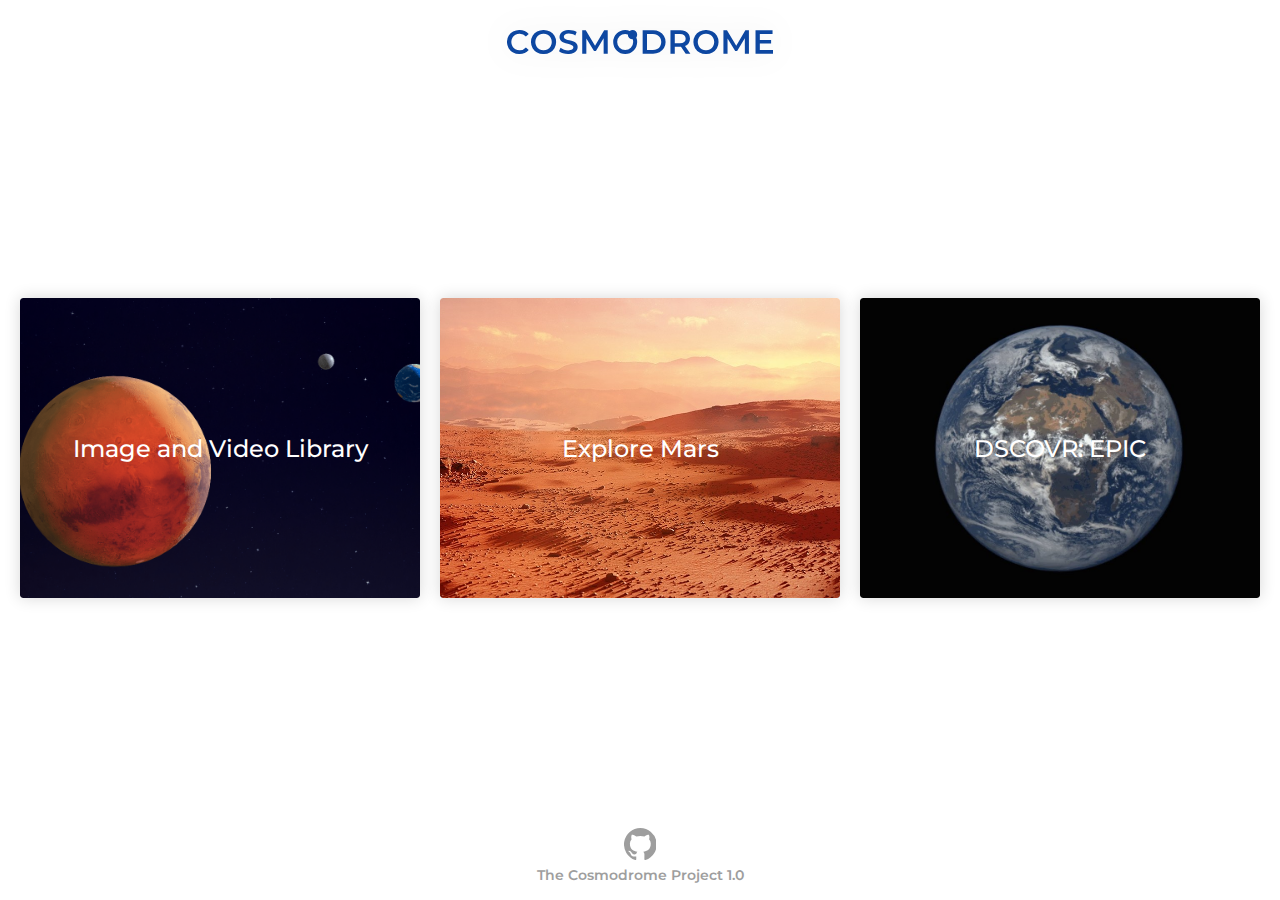
<file: index.html>
<!DOCTYPE html>
<html lang="en">

<head>
    <title>Cosmodrome</title>
    <meta charset="UTF-8">
    <meta name="viewport" content="width=device-width, initial-scale=1.0">
    <meta name="keywords"
        content="NASA, image library, video library, epic, mars photos, earth polychromatic imaging camera, curiosity, opportunity, spirit" />

    <meta name="description" content="Explore Image and Videos from NASA." />

    <meta name="author" content="Vikash Kumar Dubey, Gaurav Kumar, Siddharth Kumar" />


    <link rel="stylesheet" href="mainStyles.css">
    <!-- fonts -->
    <link
        href="https://fonts.googleapis.com/css2?family=Montserrat:wght@400;500;600;700;800&family=Open+Sans:wght@300;400;600;700;800&display=swap"
        rel="stylesheet" />
    <link href="https://fonts.googleapis.com/css2?family=Open+Sans:ital,wght@1,300;1,400&display=swap"
        rel="stylesheet" />
    <link rel="preconnect" href="https://fonts.gstatic.com">
    <link href="https://fonts.googleapis.com/css2?family=Oswald:wght@300;400&display=swap" rel="stylesheet">

    <!-- browser theming -->
    <meta name="theme-color" content="#0D47A1" />
    <!-- favicon -->
    <link rel="apple-touch-icon" sizes="180x180" href="./assets/apple-touch-icon.png" />
    <link rel="icon" type="image/png" sizes="32x32" href="./assets/favicon-32x32.png" />
    <link rel="icon" type="image/png" sizes="16x16" href="./assets/favicon-16x16.png" />
    <link rel="manifest" href="./assets/site.webmanifest" />

</head>

<body>
    <div id="all-contents">
        <section id="logo-section">
            <svg class="logo" xmlns="http://www.w3.org/2000/svg" viewBox="0 0 532.077 48">
                <path id="Path_82" data-name="Path 82"
                    d="M-4286.659-1945.6a22.966,22.966,0,0,1-9-8.6,23.627,23.627,0,0,1-3.268-12.3,23.631,23.631,0,0,1,3.268-12.3,22.961,22.961,0,0,1,9-8.6,26.61,26.61,0,0,1,12.867-3.1,26.618,26.618,0,0,1,12.867,3.1,23.039,23.039,0,0,1,9,8.567,23.575,23.575,0,0,1,3.266,12.333,23.581,23.581,0,0,1-3.266,12.334,23.051,23.051,0,0,1-9,8.567,26.634,26.634,0,0,1-12.867,3.1A26.626,26.626,0,0,1-4286.659-1945.6Zm4.466-35.2a15.182,15.182,0,0,0-5.867,5.867,16.805,16.805,0,0,0-2.132,8.433,16.812,16.812,0,0,0,2.132,8.434,15.2,15.2,0,0,0,5.867,5.867,16.845,16.845,0,0,0,8.4,2.1,16.848,16.848,0,0,0,8.4-2.1,15.194,15.194,0,0,0,5.865-5.867,16.808,16.808,0,0,0,2.134-8.434,16.8,16.8,0,0,0-2.134-8.433,15.172,15.172,0,0,0-5.865-5.867,16.83,16.83,0,0,0-8.4-2.1A16.828,16.828,0,0,0-4282.193-1980.8Zm-277.571,36.768a21.765,21.765,0,0,1-7.966-4.068l3-6.733a23.607,23.607,0,0,0,7.033,3.7,25.582,25.582,0,0,0,8.367,1.434q5.2,0,7.767-1.667a5.049,5.049,0,0,0,2.567-4.4,4.258,4.258,0,0,0-1.434-3.3,10.06,10.06,0,0,0-3.633-2.032q-2.2-.734-6-1.668a70.126,70.126,0,0,1-8.634-2.533,14.2,14.2,0,0,1-5.665-3.966,10.691,10.691,0,0,1-2.367-7.3,12.457,12.457,0,0,1,2.1-7.033,14.21,14.21,0,0,1,6.335-5.034,25.66,25.66,0,0,1,10.366-1.866,33.473,33.473,0,0,1,8.4,1.066,23.217,23.217,0,0,1,7.134,3.067l-2.733,6.733a27.034,27.034,0,0,0-6.4-2.733,23.962,23.962,0,0,0-6.468-.933q-5.132,0-7.633,1.732a5.348,5.348,0,0,0-2.5,4.6,4.16,4.16,0,0,0,1.433,3.267,10.37,10.37,0,0,0,3.634,2q2.2.734,6,1.667a63.289,63.289,0,0,1,8.535,2.5,14.624,14.624,0,0,1,5.7,3.968,10.454,10.454,0,0,1,2.366,7.2,12.293,12.293,0,0,1-2.1,7,14.282,14.282,0,0,1-6.366,5,25.9,25.9,0,0,1-10.4,1.866A35.6,35.6,0,0,1-4559.765-1944.032Zm-51.768-1.566a22.966,22.966,0,0,1-9-8.6,23.625,23.625,0,0,1-3.266-12.3,23.63,23.63,0,0,1,3.266-12.3,22.961,22.961,0,0,1,9-8.6,26.614,26.614,0,0,1,12.868-3.1,26.612,26.612,0,0,1,12.866,3.1,23.04,23.04,0,0,1,9,8.567,23.575,23.575,0,0,1,3.266,12.333,23.581,23.581,0,0,1-3.266,12.334,23.052,23.052,0,0,1-9,8.567,26.628,26.628,0,0,1-12.866,3.1A26.629,26.629,0,0,1-4611.532-1945.6Zm4.468-35.2a15.165,15.165,0,0,0-5.868,5.867,16.811,16.811,0,0,0-2.133,8.433,16.817,16.817,0,0,0,2.133,8.434,15.187,15.187,0,0,0,5.868,5.867,16.842,16.842,0,0,0,8.4,2.1,16.845,16.845,0,0,0,8.4-2.1,15.2,15.2,0,0,0,5.867-5.867,16.813,16.813,0,0,0,2.134-8.434,16.806,16.806,0,0,0-2.134-8.433,15.182,15.182,0,0,0-5.867-5.867,16.827,16.827,0,0,0-8.4-2.1A16.825,16.825,0,0,0-4607.064-1980.8Zm-52.568,35.2a22.869,22.869,0,0,1-8.935-8.567,23.78,23.78,0,0,1-3.233-12.334,23.577,23.577,0,0,1,3.268-12.333,23.1,23.1,0,0,1,8.965-8.567,26.287,26.287,0,0,1,12.768-3.1,26.623,26.623,0,0,1,10.466,2,21.353,21.353,0,0,1,8,5.8l-5.6,5.267a16.333,16.333,0,0,0-12.468-5.465,17.468,17.468,0,0,0-8.6,2.1,15.121,15.121,0,0,0-5.934,5.833,16.754,16.754,0,0,0-2.133,8.467,16.75,16.75,0,0,0,2.133,8.467A15.137,15.137,0,0,0-4655-1952.2a17.486,17.486,0,0,0,8.6,2.1,16.243,16.243,0,0,0,12.468-5.534l5.6,5.334a21.281,21.281,0,0,1-8.034,5.8,26.877,26.877,0,0,1-10.5,2A26.292,26.292,0,0,1-4659.632-1945.6Zm207.268-3.932a23.842,23.842,0,0,1-7.032-16.97,23.843,23.843,0,0,1,7.032-16.971,23.833,23.833,0,0,1,16.968-7.029,23.956,23.956,0,0,1,9.156,1.8,9.289,9.289,0,0,1,5.511-1.8,9.333,9.333,0,0,1,9.334,9.331,9.3,9.3,0,0,1-1.8,5.514,23.984,23.984,0,0,1,1.8,9.155,23.848,23.848,0,0,1-7.029,16.97,23.845,23.845,0,0,1-16.972,7.029A23.839,23.839,0,0,1-4452.364-1949.53Zm.969-16.97a16.019,16.019,0,0,0,16,16,16.018,16.018,0,0,0,16-16,15.936,15.936,0,0,0-.918-5.344c-.138.006-.277.01-.416.01a9.333,9.333,0,0,1-9.332-9.335c0-.137,0-.277.009-.414a15.923,15.923,0,0,0-5.345-.918A16.019,16.019,0,0,0-4451.4-1966.5Zm276.671,23.334v-46.668h34.068v7.268h-25.4v12.133h22.534v7.133h-22.534v12.868h26.334v7.266Zm-21.333,0-.067-30.933-15.333,25.6h-3.867l-15.333-25.2v30.533h-8.267v-46.668h7.134l18.533,30.935,18.2-30.935h7.134l.067,46.668Zm-118.269,0-9.534-13.667a18,18,0,0,1-1.8.066h-10.532v13.6h-8.667v-46.668h19.2a25.839,25.839,0,0,1,10.568,2,15.365,15.365,0,0,1,6.9,5.733,16.033,16.033,0,0,1,2.4,8.867,15.824,15.824,0,0,1-2.567,9.067,15.275,15.275,0,0,1-7.366,5.667l10.732,15.333Zm-21.866-20.735h10.134q5.665,0,8.6-2.432a8.461,8.461,0,0,0,2.934-6.9,8.361,8.361,0,0,0-2.934-6.866q-2.933-2.4-8.6-2.4h-10.134Zm-64.269,20.735v-46.668h20.4a29.277,29.277,0,0,1,13.268,2.9,21.469,21.469,0,0,1,9,8.2,23.215,23.215,0,0,1,3.2,12.233,23.221,23.221,0,0,1-3.2,12.235,21.48,21.48,0,0,1-9,8.2,29.277,29.277,0,0,1-13.268,2.9Zm8.667-7.334h11.333a19.808,19.808,0,0,0,9.034-1.967,14.077,14.077,0,0,0,6-5.6,16.563,16.563,0,0,0,2.1-8.434,16.552,16.552,0,0,0-2.1-8.433,14.072,14.072,0,0,0-6-5.6,19.827,19.827,0,0,0-9.034-1.967h-11.333Zm-86.669,7.334-.067-30.933-15.333,25.6h-3.866l-15.334-25.2v30.533h-8.267v-46.668h7.133l18.533,30.935,18.2-30.935h7.131l.067,46.668Z"
                    transform="translate(4671.8 1990.5)" fill="#fff" />
            </svg>
        </section>
        <section id="links-section">
            <a href="./ivl/index.html">
                <div id="ivl-card" class="link-card">
                    <img class="card-image" src="./assets/ivl.png">
                    <div class="card-texts">
                        <div class="card-title">Image and Video Library</div>
                        <div class="card-desc">
                            <p>Image and Videos from NASA</p>
                        </div>
                    </div>

                </div>
            </a>
            <a href="./MarsRover/index.html">
                <div id="mars-card" class="link-card">
                    <img class="card-image" src="./assets/mars.jpg">
                    <div class="card-texts">
                        <div class="card-title">Explore Mars</div>
                        <div class="card-desc">
                            <p>Images gathered by NASA's Rovers</p>
                        </div>
                    </div>

                </div>
            </a>
            <a href="./epic/index.html">
                <div id="epic-card" class="link-card">
                    <img class="card-image" src="./assets/epic.jpg">
                    <div class="card-texts">
                        <div class="card-title">DSCOVR: EPIC</div>
                        <div class="card-desc">
                            <p>Earth Polychromatic Imaging Camera</p>
                        </div>
                    </div>

                </div>
            </a>
        </section>

        <section class="footer-section">
            <div class="home-page-footer-section">
                <div class="footer-contents">
                    <div class="social-links">
                        <a href="https://github.com/ryukirisame/cosmodrome">
                            <svg width="24.51" height="24" viewBox="0 0 24.51 24">
                                <g id="github" transform="translate(0 -5.329)">
                                    <g id="Group_26" data-name="Group 26" transform="translate(0 5.329)">
                                        <path id="Path_49" data-name="Path 49"
                                            d="M12.254,5.329A12.311,12.311,0,0,0,8.382,29.308c.613.113.836-.267.836-.593,0-.293-.011-1.066-.017-2.093-3.408.743-4.128-1.65-4.128-1.65a3.249,3.249,0,0,0-1.36-1.8c-1.114-.763.083-.748.083-.748a2.574,2.574,0,0,1,1.877,1.268A2.6,2.6,0,0,0,9.24,24.715a2.626,2.626,0,0,1,.778-1.645C7.3,22.759,4.436,21.7,4.436,16.99a4.769,4.769,0,0,1,1.262-3.3,4.434,4.434,0,0,1,.119-3.255s1.029-.331,3.37,1.261a11.568,11.568,0,0,1,6.137,0c2.339-1.592,3.367-1.261,3.367-1.261a4.44,4.44,0,0,1,.123,3.255,4.76,4.76,0,0,1,1.259,3.3c0,4.726-2.865,5.766-5.594,6.071a2.943,2.943,0,0,1,.832,2.278c0,1.645-.015,2.972-.015,3.375,0,.329.221.712.843.591A12.312,12.312,0,0,0,12.254,5.329Z"
                                            transform="translate(0 -5.329)" />
                                    </g>
                                </g>
                            </svg>
                        </a>
                    </div>

                    <div class="project-info-footer">
                        <p>The Cosmodrome Project 1.0</p>
                    </div>
                </div>
            </div>

        </section>
    </div>


</body>

</html>
</file>
<file: mainStyles.css>
* {
    box-sizing: border-box;
    padding: 0px;
    margin: 0px;
    word-break: break-word;
  }
  :root {
    --theme-color: #0d47a1;
    --light-theme-color: #3162af;
    --primary-text-color: black;
    --secondary-text-color: #9e9e9e;
    --tertiary-text-color: #424242;
    --light-text-color: white;
    --disabled-color: rgba(97, 97, 97, 1);
    --footer-color: #bdbdbd;
    --light-border-color: #e0e0e0;
    --white: white;
    --icon-hover-background: rgba(97, 97, 97, 0.5);
    --red: rgba(244, 67, 54, 1);
  
    font-size: 62.5%;
  
    --bowl_ringG-width: 48px;
    --bowl_ringG-height: 48px;
    --bowl_ringG-border: 4px;
    --ballG-width: 19px;
    --ballG-height: 19px;
    /* formula:  --(ballG-height divided by 2) minus 2 */
    --ballG-top: calc(2px - calc(var(--ballG-height) / 2));
  }

  

#all-contents{
    display: grid;
    grid-template-rows: auto 1fr auto;
   
    height: 100vh;
}
#logo-section{
    min-width: 320px;
    height: 84px;
    width: 100%;
    /* background-color: white; */
    position: relative;
    /* box-shadow: 0 0 12px var(--light-border-color); */
     /* background-color:#ecf0f1 ; */

}
.logo{
    
    height: 24px;
    position: absolute;
    top: 50%;
    left: 50%;
    transform: translate(-50%,-50%);
    filter: drop-shadow(0 0 16px rgba(0, 0, 0, 0.08));
      /* box-shadow: 0 0 12px var(--light-border-color); */
}
.logo path{
    fill: var(--theme-color);
    /* height: 36px; */
      
    /* padding: 10px; */
    
    /* color: red; */

}

/* LINKS SECTION */
#links-section{
    /* background-color: red; */
    /* height: calc(100vh - 96px - ); */
    min-width: 320px;
    display: grid;
  grid-template-columns: repeat(auto-fit, minmax(320px, 1fr));
  grid-gap: 12px;
    /* display: flex;
    flex-direction:column;
    flex-wrap: wrap; */
    /* width: 80%; */
   
    align-items: center;
    justify-items: center;
    /* margin: auto; */
    padding: 16px;

}

#links-section > a{
    /* position: relative; */
    /* min-width: 320px; */
    /* max-width: 480px; */
    /* width: calc(100% - 64px ); */
    height: 300px;
    width: 100%;
    /* height: 200px; */
    /* background-color: white; */
    border-radius: 3px;
    /* margin: 10px 0px 10px 0px; */
    box-shadow:  0 0 16px rgba(0,0,0,0.16);
    display: inline-block;
    text-decoration: none;
    cursor: pointer;
    overflow: hidden;

}
.link-card{
    width: 100%;
    height: 100%;
    display: flex;
    align-items: center;
    justify-content: center;
    position: relative;
    /* position: relative; */
}
.card-image{
    /* width: 100%; */
    width: 100%;
    height: 100%;
    display: block;
    border-radius: 3px;
    object-fit: cover;
    position: relative;
    transition: all 0.25s ease-out;
    /* position: absolute;
    top: 50%;
    left: 50%;
    transform: translate(-50%,-50%); */

}
#links-section >a:hover .card-image{
    filter: brightness(50%);
    transform: scale(1.15);
}


.card-texts{
    z-index: 1;
    position: absolute;
    /* background-color: red; */
    
}
.card-title{
    position: relative;
    top: 0;
    
    font-size: 24px;
    font-family: "Montserrat",sans-serif;
    color: white;
    font-weight: 500;
    transition: all 0.25s ease-out;
    
}
#links-section >a:hover .card-title{
    top:-5px;
    
}
div.card-desc{

   opacity: 0;
    position: absolute;
    top: 50%;
    left: 50%;
    transform: translateX(-50%);
    
    
    width: 300px;
    /* background-color: red; */
  
  font-family: "Oswald",sans-serif;
  color:white;
  font-size: 19px;
  min-width: 160px;
  transition: all 0.25s ease-out;
  display: flex;
  align-items: center;
  justify-content: center;

}

#links-section >a:hover .card-desc{
  
    opacity: 1;
    top: 75%;
}

/* FOOTER SECTION */
/* .footer-section{position: relative;} */
.home-page-footer-section {
    position: relative;
    /* background-color: white; */
    width: 100%;
    /* min-height: 76px; */
    z-index: 1;
    flex-grow: 1;
    display: flex;
    flex-direction: row;
    flex-wrap: nowrap;
    align-items: flex-end;
    justify-content: center;
    padding: 1.6rem;
  }
  
  .social-links {
    /* background-color: blue; */
    display: flex;
    justify-content: center;
  }
  
  .social-links svg {
    display: inline-block;
    text-decoration: none;
    /* text-align: center; */
    margin-bottom: 0.4rem;
    fill: var(--secondary-text-color);
    height: 3.2rem;
    width: auto;
    /* background-color: turquoise; */
  }
  .home-page-footer-section .social-links svg:hover {
    fill: #333;
  }
  .project-info-footer {
    font-family: "Montserrat", sans-serif;
    font-size: 1.4rem;
    font-weight: 600;
    white-space: nowrap;
    color: var(--secondary-text-color);
  }


/* RESPONSIVE CODE */
@media only screen and (min-width : 800px){
    #links-section{
        /* flex-direction: row; */
    }
    #links-section > a{
        max-width: 400px;
    }
    /* #links-section > a:first-child{
        margin-top: 10px;
        margin-right: 10px;
    }
    #links-section > a:nth-child(2){
        margin-right: 10px;
    } */
}
</file>
